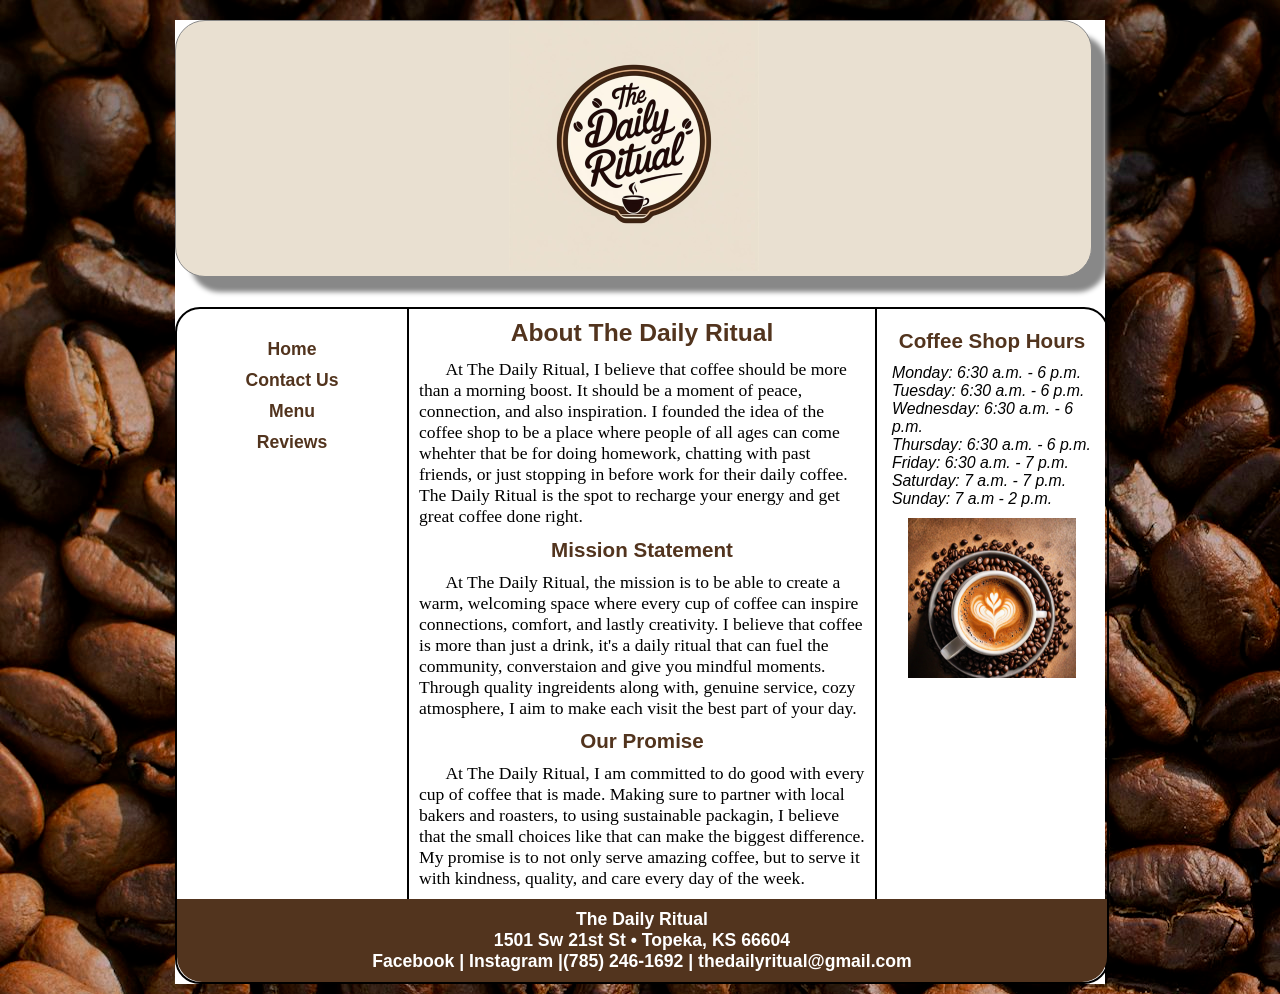
<file: index.html>
<!DOCTYPE html>
<html lang="en">
  <head>
	<!-- 
		Final Project CMIS 410
		Author: Makenzie Millard
		Date: 11/6/2025
		
		These web pages are for educational purposes only, all content should be considered fictional. 
	
	-->

<meta http-equiv = "Content-Type" content = "text/html; charset=utf-8" />
<title>The Daily Ritual</title>
   <link href="css/styles.css" rel="stylesheet" />


</head>

<body>

<div id = "container"> 

<header> 

<a href="index.html"><img src="images/logo31.png" alt="Daily Ritual Logo"/></a>

</header> 

<div id = "wrapper">
		 
<nav> 
	<ul>
	  <li><a href = "index.html">Home</a></li>
	  <li><a href = "contact us.html">Contact Us</a></li>
	  <li><a href = "Menu.html">Menu</a></li>
	  <li><a href = "Reviews.html">Reviews</a></li>
	</ul>
</nav> 
	 
<article id = "main"> 

<h2>About The Daily Ritual</h2>
	<p>At The Daily Ritual, I believe that coffee should be more than a morning boost. It should be a moment of peace, connection, and also inspiration. I founded the idea of the coffee shop to be a place where people of all ages can come whehter that be for doing homework, chatting with past friends, or just stopping in before work for their daily coffee. The Daily Ritual is the spot to recharge your energy and get great coffee done right.</p>

<h3>Mission Statement</h3>
	<p>At The Daily Ritual, the mission is to be able to create a warm, welcoming space where every cup of coffee can inspire connections, comfort, and lastly creativity. I believe that coffee is more than just a drink, it's a daily ritual that can fuel the community, converstaion and give you mindful moments. Through quality ingreidents along with, genuine service, cozy atmosphere, I aim to make each visit the best part of your day.</p>

<h3>Our Promise</h3>
	<p>At The Daily Ritual, I am committed to do good with every cup of coffee that is made. Making sure to partner with local bakers and roasters, to using sustainable packagin, I believe that the small choices like that can make the biggest difference. My promise is to not only serve amazing coffee, but to serve it with kindness, quality, and care every day of the week. </p>

</article> <!-- end main -->

<aside> 

<h3>Coffee Shop Hours</h3>

	<p>Monday: 6:30 a.m. - 6 p.m.</p>
	<p>Tuesday: 6:30 a.m. - 6 p.m.</p>
	<p>Wednesday: 6:30 a.m. - 6 p.m.</p>
	<p>Thursday: 6:30 a.m. - 6 p.m.</p>
	<p>Friday: 6:30 a.m. - 7 p.m.</p>
	<p>Saturday: 7 a.m. - 7 p.m.</p>
	<p>Sunday: 7 a.m - 2 p.m.</p>

<figure>
  <img src = "images/CoffeeCup2.png" alt = "Cup of Coffee"  />

  <figcaption>
    <br />
   
  </figcaption> 
</figure>

</aside>   

<footer> 

	<p>The Daily Ritual<br />
	1501 Sw 21st St  &bull; Topeka, KS 66604<br />
	<a href = "https://facebook.com" target="_blank">Facebook</a> 
	| <a href = "https://instagram.com" target="_blank">Instagram</a>
	|<a href = "tel:+7852461692">(785) 246-1692</a> 
	| <a href = "mailto:thedailyritual@gmail.com">thedailyritual@gmail.com</a></p>

</footer>  

</div> <!-- end wrapper --> 
</div> <!-- end container -->

</body>
</html>
</file>
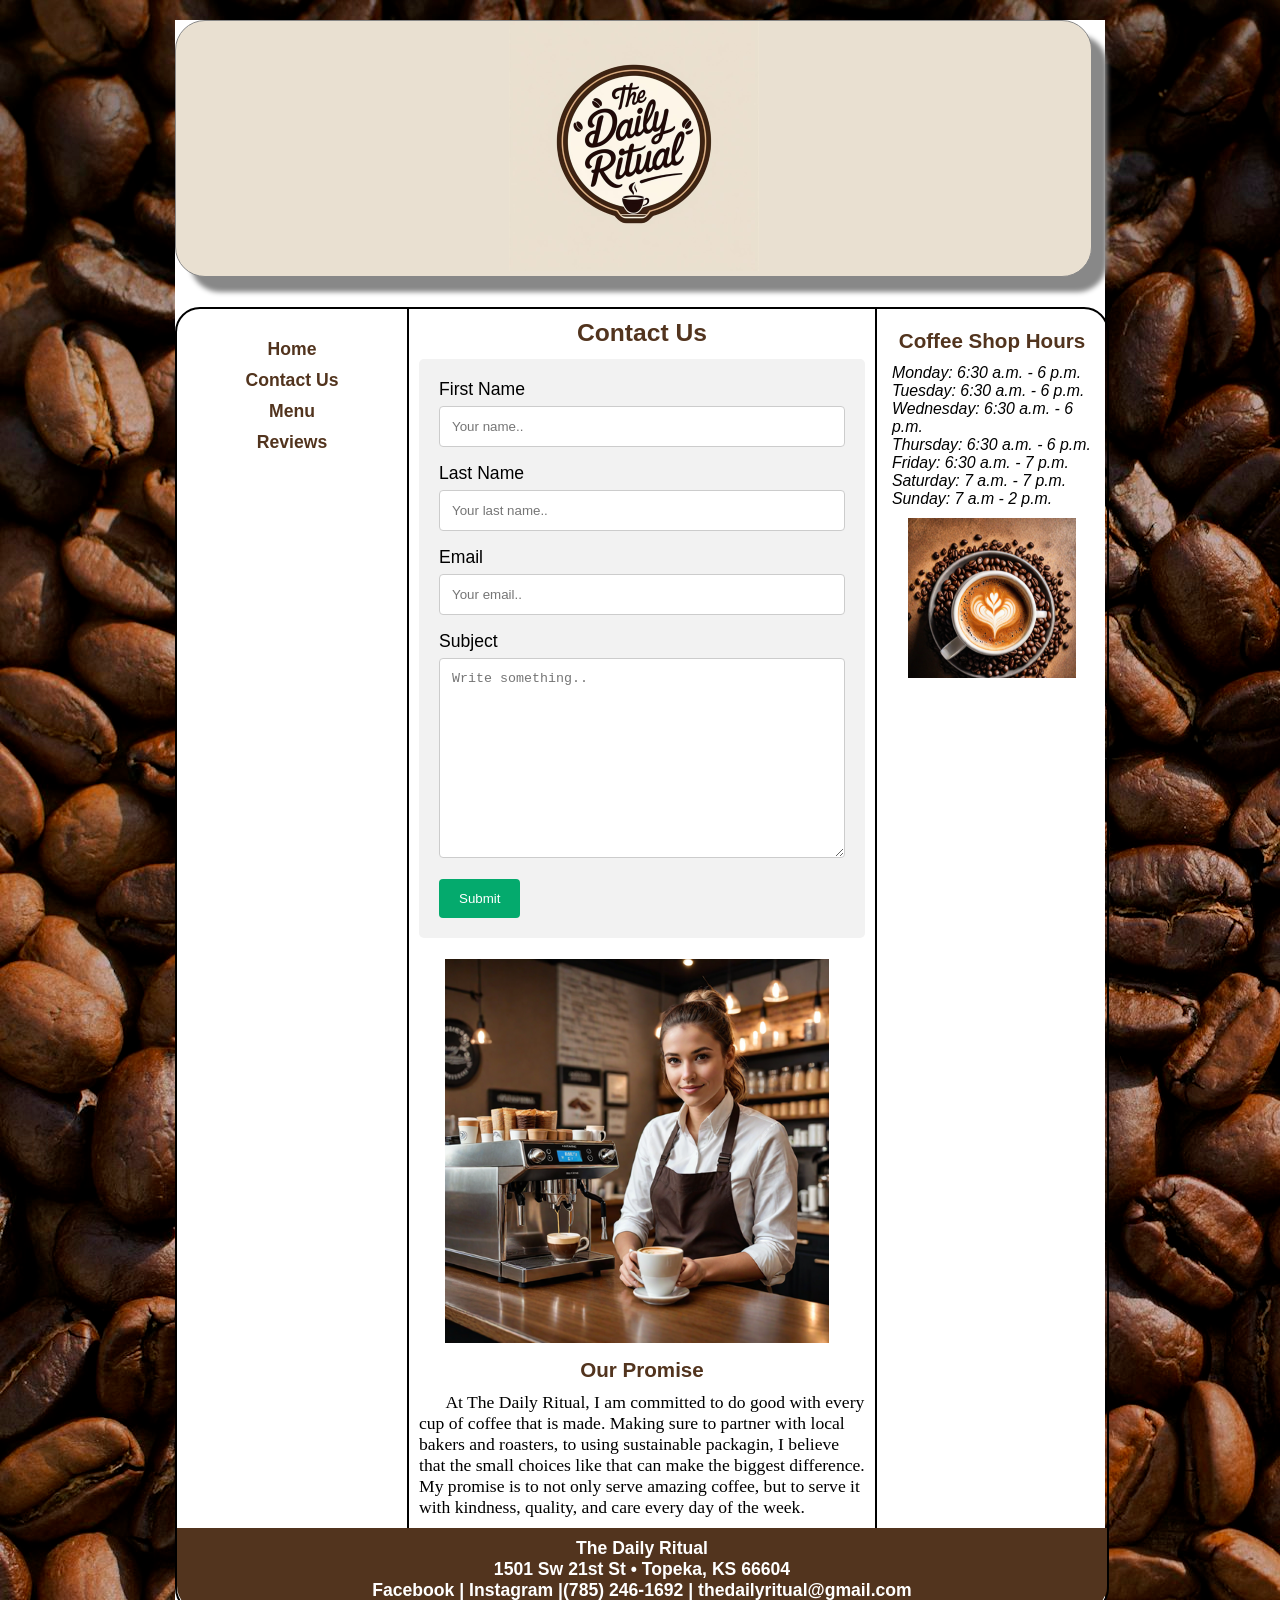
<file: contactus.html>
<!DOCTYPE html>
<html lang="en">
  <head>
	<!-- 
		Final Project CMIS 410
		Author: Makenzie Millard
		Date: 11/6/2025
		
		These web pages are for educational purposes only, all content should be considered fictional. 
	
	-->

<meta http-equiv = "Content-Type" content = "text/html; charset=utf-8" />
<title>The Daily Ritual</title>
   <link href="css/styles.css" rel="stylesheet" />


</head>

<body>

<div id = "container"> 

<header> 

<a href="contactus.html"><img src="images/logo31.png" alt="Daily Ritual Logo"/></a>

</header> 

<div id = "wrapper">
		 
<nav> 
	<ul>
	  <li><a href = "index.html">Home</a></li>
	  <li><a href = "contactus.html">Contact Us</a></li>
	  <li><a href = "menu.html">Menu</a></li>
	  <li><a href = "reviews.html">Reviews</a></li>
	</ul>
</nav> 
	 
<article id = "main"> 

<h2>Contact Us</h2>
	<p><div class="container">
  <form "action_page.php">

    <label for="fname">First Name</label>
    <input type="text" id="fname" name="firstname" placeholder="Your name..">

    <label for="lname">Last Name</label>
    <input type="text" id="lname" name="lastname" placeholder="Your last name..">

    <label for="email">Email</label>
    
     <input type="text" id="email" name="email" placeholder="Your email..">


    <label for="subject">Subject</label>
    <textarea id="subject" name="subject" placeholder="Write something.." style="height:200px"></textarea>

    <input type="submit" value="Submit">

  </form>
</div></p>

<h3></h3>
	<p>
		<img src="images/Barista.png" alt= "barista working" />
	</p>

<h3>Our Promise</h3>
	<p>At The Daily Ritual, I am committed to do good with every cup of coffee that is made. Making sure to partner with local bakers and roasters, to using sustainable packagin, I believe that the small choices like that can make the biggest difference. My promise is to not only serve amazing coffee, but to serve it with kindness, quality, and care every day of the week. </p>

</article> <!-- end main -->

<aside> 

<h3>Coffee Shop Hours</h3>

	<p>Monday: 6:30 a.m. - 6 p.m.</p>
	<p>Tuesday: 6:30 a.m. - 6 p.m.</p>
	<p>Wednesday: 6:30 a.m. - 6 p.m.</p>
	<p>Thursday: 6:30 a.m. - 6 p.m.</p>
	<p>Friday: 6:30 a.m. - 7 p.m.</p>
	<p>Saturday: 7 a.m. - 7 p.m.</p>
	<p>Sunday: 7 a.m - 2 p.m.</p>

<figure>
  <img src = "images/CoffeeCup2.png" alt = "Cup of Coffee"  />

  <figcaption>
    <br />
   
  </figcaption> 
</figure>

</aside>   

<footer> 

	<p>The Daily Ritual<br />
	1501 Sw 21st St  &bull; Topeka, KS 66604<br />
	<a href = "https://facebook.com" target="_blank">Facebook</a> 
	| <a href = "https://instagram.com" target="_blank">Instagram</a>
	|<a href = "tel:+7852461692">(785) 246-1692</a> 
	| <a href = "mailto:thedailyritual@gmail.com">thedailyritual@gmail.com</a></p>

</footer>  

</div> <!-- end wrapper --> 
</div> <!-- end container -->

</body>
</html>
</file>
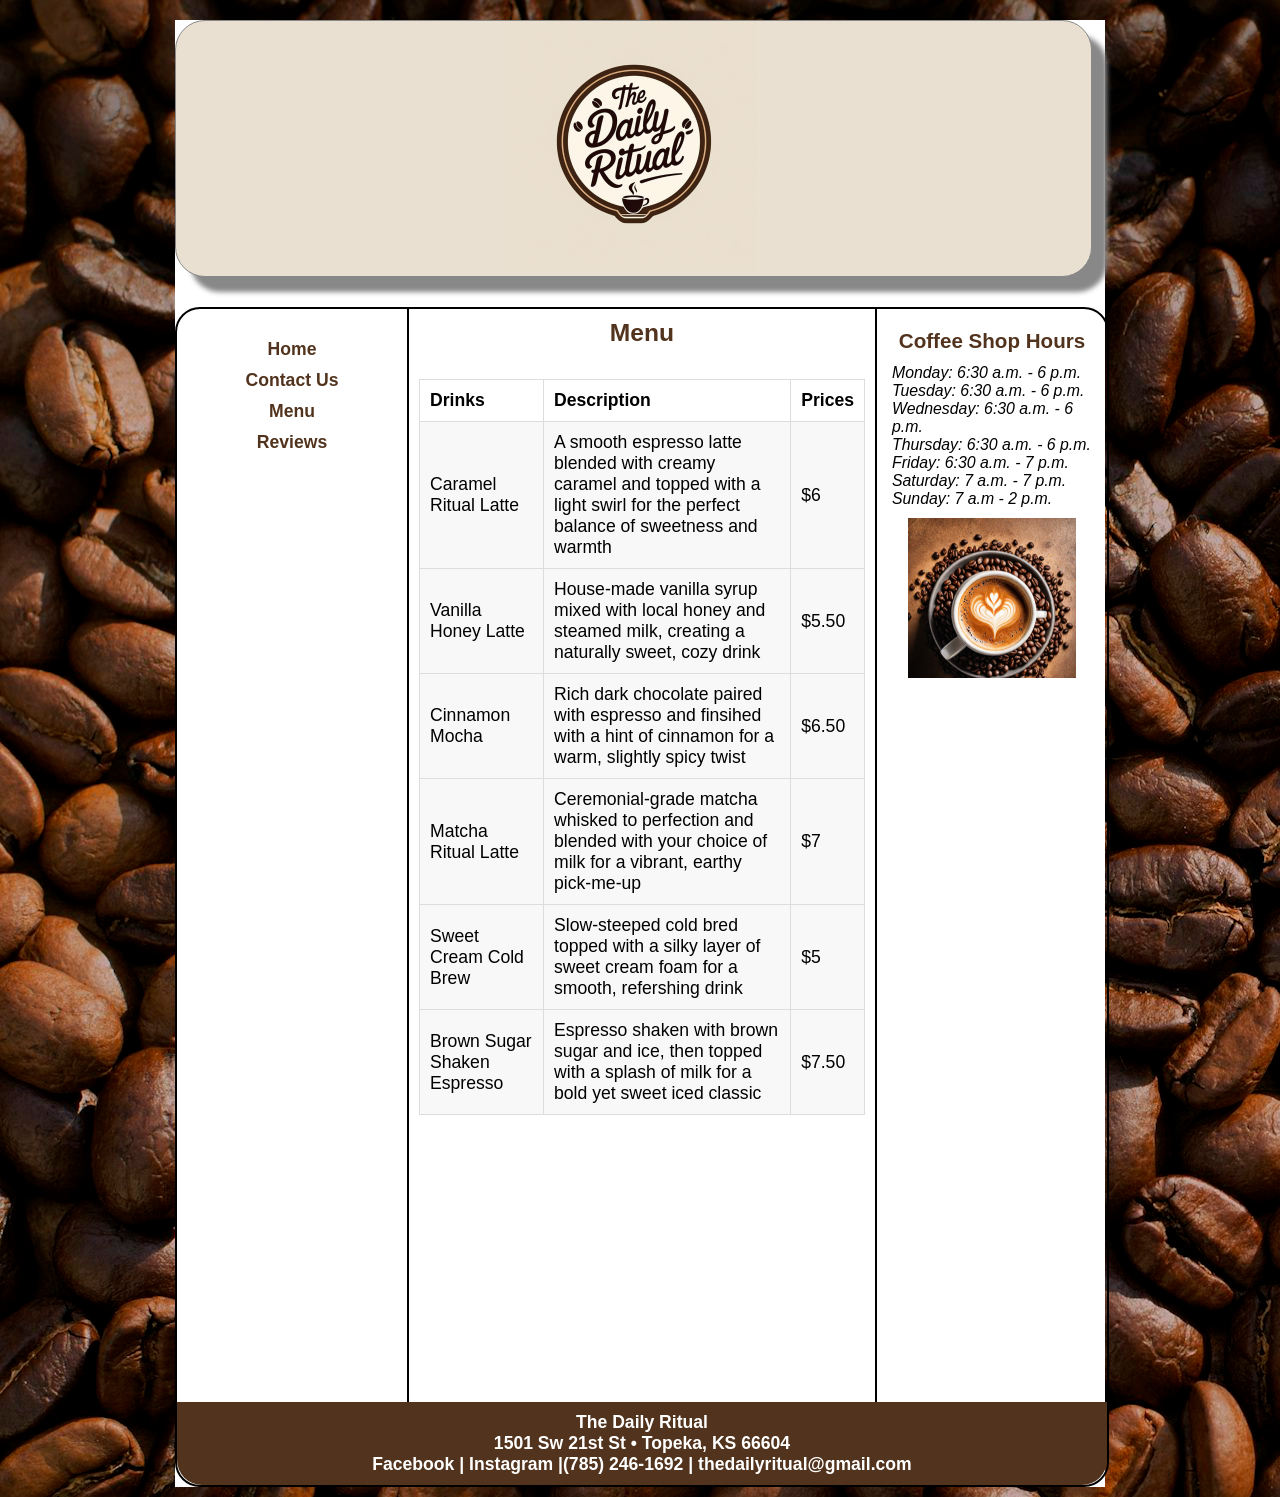
<file: menu.html>
<!DOCTYPE html>
<html lang="en">
  <head>
	<!-- 
		Final Project CMIS 410
		Author: Makenzie Millard
		Date: 11/6/2025
		
		These web pages are for educational purposes only, all content should be considered fictional. 
	
	-->

<meta http-equiv = "Content-Type" content = "text/html; charset=utf-8" />
<title>The Daily Ritual</title>
   <link href="css/styles.css" rel="stylesheet" />


</head>

<body>

<div id = "container"> 

<header> 

<a href="menu.html"><img src="images/logo31.png" alt="Daily Ritual Logo"/></a>

</header> 

<div id = "wrapper">
		 
<nav> 
	<ul>
	  <li><a href = "index.html">Home</a></li>
	  <li><a href = "contactus.html">Contact Us</a></li>
	  <li><a href = "menu.html">Menu</a></li>
	  <li><a href = "reviews.html">Reviews</a></li>
	</ul>
</nav> 
	 
<article id = "main"> 

<h2>Menu</h2>

  <table>
	<thead>
		<tr>
			<th>Drinks</th>
			<th>Description</th>
			<th>Prices</th>
		</tr>
	</thead>
	<tbody>
		<tr>
			<td>Caramel Ritual Latte</td>
			<td>A smooth espresso latte blended with creamy caramel and topped with a light swirl for the perfect balance of sweetness and warmth</td>
			<td>$6</td>
		</tr>
		<tr>
			<td>Vanilla Honey Latte</td>
			<td>House-made vanilla syrup mixed with local honey and steamed milk, creating a naturally sweet, cozy drink</td>
			<td>$5.50</td>
		</tr>
		<tr>
				<td>Cinnamon Mocha</td>
				<td>Rich dark chocolate paired with espresso and finsihed with a hint of cinnamon for a warm, slightly spicy twist</td>
				<td>$6.50</td>
			</tr>
		<tr>
			<td>Matcha Ritual Latte</td>
			<td>Ceremonial-grade matcha whisked to perfection and blended with your choice of milk for a vibrant, earthy pick-me-up</td>
			<td>$7</td>
		</tr>
		<tr>
			<td>Sweet Cream Cold Brew</td>
			<td>Slow-steeped cold bred topped with a silky layer of sweet cream foam for a smooth, refershing drink</td>
			<td>$5</td>
		</tr>
		<tr>
			<td>Brown Sugar Shaken Espresso</td>
			<td>Espresso shaken with brown sugar and ice, then topped with a splash of milk for a bold yet sweet iced classic</td>
			<td>$7.50</td>
		</tr>
	</tbody>
	
	
	</table>
<iframe width="448" height="252" src="https://www.youtube.com/embed/DBEIfYc2C3A?si=PaDRrtFfrB4A1Th3&amp;controls=0" title="YouTube video player" frameborder="0" allow="accelerometer; autoplay; clipboard-write; encrypted-media; gyroscope; picture-in-picture; web-share" referrerpolicy="strict-origin-when-cross-origin" allowfullscreen></iframe>



</article> <!-- end main -->

<aside> 

<h3>Coffee Shop Hours</h3>

	<p>Monday: 6:30 a.m. - 6 p.m.</p>
	<p>Tuesday: 6:30 a.m. - 6 p.m.</p>
	<p>Wednesday: 6:30 a.m. - 6 p.m.</p>
	<p>Thursday: 6:30 a.m. - 6 p.m.</p>
	<p>Friday: 6:30 a.m. - 7 p.m.</p>
	<p>Saturday: 7 a.m. - 7 p.m.</p>
	<p>Sunday: 7 a.m - 2 p.m.</p>

<figure>
  <img src = "images/CoffeeCup2.png" alt = "Cup of Coffee"  />

  <figcaption>
    <br />
   
  </figcaption> 
</figure>

</aside>   

<footer> 

	<p>The Daily Ritual<br />
	1501 Sw 21st St  &bull; Topeka, KS 66604<br />
	<a href = "https://facebook.com" target="_blank">Facebook</a> 
	| <a href = "https://instagram.com" target="_blank">Instagram</a>
	|<a href = "tel:+7852461692">(785) 246-1692</a> 
	| <a href = "mailto:thedailyritual@gmail.com">thedailyritual@gmail.com</a></p>

</footer>  

</div> <!-- end wrapper --> 
</div> <!-- end container -->

</body>
</html>
</file>
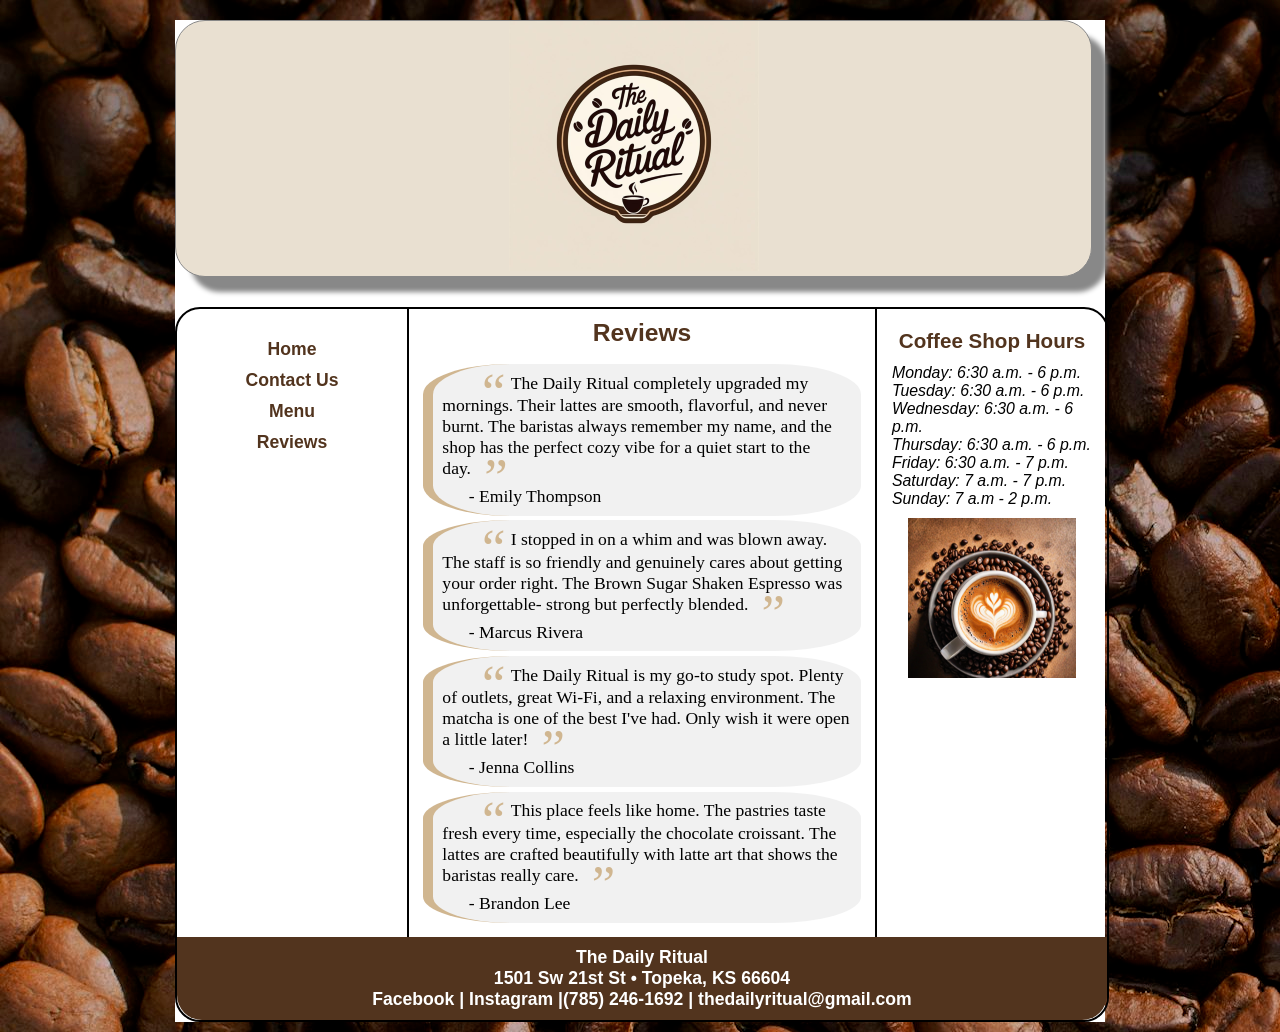
<file: reviews.html>
<!DOCTYPE html>
<html lang="en">
  <head>
	<!-- 
		Final Project CMIS 410
		Author: Makenzie Millard
		Date: 11/6/2025
		
		These web pages are for educational purposes only, all content should be considered fictional. 
	
	-->

<meta http-equiv = "Content-Type" content = "text/html; charset=utf-8" />
<title>The Daily Ritual</title>
   <link href="css/styles.css" rel="stylesheet" />


</head>

<body>

<div id = "container"> 

<header> 

<a href="reviews.html"><img src="images/logo31.png" alt="Daily Ritual Logo"/></a>

</header> 

<div id = "wrapper">
		 
<nav> 
	<ul>
	  <li><a href = "index.html">Home</a></li>
	  <li><a href = "contactus.html">Contact Us</a></li>
	  <li><a href = "menu.html">Menu</a></li>
	  <li><a href = "reviews.html">Reviews</a></li>
	</ul>
</nav> 
	 
<article id = "main"> 

<h2>Reviews</h2>
	<blockquote><p>The Daily Ritual completely upgraded my mornings. Their lattes are smooth, flavorful, and never burnt. The baristas always remember my name, and the shop has the perfect cozy vibe for a quiet start to the day.</p>
	<p>- Emily Thompson</p>
	</blockquote>

	<blockquote><p>I stopped in on a whim and was blown away. The staff is so friendly and genuinely cares about getting your order right. The Brown Sugar Shaken Espresso was unforgettable- strong but perfectly blended.</p>
	<p>- Marcus Rivera</p>
	</blockquote>
	
	<blockquote><p>The Daily Ritual is my go-to study spot. Plenty of outlets, great Wi-Fi, and a relaxing environment. The matcha is one of the best I've had. Only wish it were open a little later!</p>
	<p>- Jenna Collins</p>
	</blockquote>
	
	<blockquote><p>This place feels like home. The pastries taste fresh every time, especially the chocolate croissant. The lattes are crafted beautifully with latte art that shows the baristas really care.</p>
	<p>- Brandon Lee</p>
	</blockquote>
	
</article> <!-- end main -->

<aside> 

<h3>Coffee Shop Hours</h3>

	<p>Monday: 6:30 a.m. - 6 p.m.</p>
	<p>Tuesday: 6:30 a.m. - 6 p.m.</p>
	<p>Wednesday: 6:30 a.m. - 6 p.m.</p>
	<p>Thursday: 6:30 a.m. - 6 p.m.</p>
	<p>Friday: 6:30 a.m. - 7 p.m.</p>
	<p>Saturday: 7 a.m. - 7 p.m.</p>
	<p>Sunday: 7 a.m - 2 p.m.</p>

<figure>
  <img src = "images/CoffeeCup2.png" alt = "Cup of Coffee"  />

  <figcaption>
    <br />
   
  </figcaption> 
</figure>

</aside>   

<footer> 

	<p>The Daily Ritual<br />
	1501 Sw 21st St  &bull; Topeka, KS 66604<br />
	<a href = "https://facebook.com" target="_blank">Facebook</a> 
	| <a href = "https://instagram.com" target="_blank">Instagram</a>
	|<a href = "tel:+7852461692">(785) 246-1692</a> 
	| <a href = "mailto:thedailyritual@gmail.com">thedailyritual@gmail.com</a></p>

</footer>  

</div> <!-- end wrapper --> 
</div> <!-- end container -->

</body>
</html>
</file>
<file: css/styles.css>
@charset "utf-8";
/*
   sample start file for final project - educational use only
   
   Author:   
   Date:     
   
  

*/

* {
    margin: 0; 
    padding: 0;
}

body {
    font-size: 1.1em;
    font-family: Arial, Helvetica, sans-serif;
	background-image:url("coffee.jpg");
}
#container {
    width: 930px;
    border-width: 2px;
    margin: 0 auto;
    background-color: white;
}


header {
    width: 915px;	/* reduced by 20px to accommodate shadow */
    margin-bottom: 30px;
    margin-top: 20px;
    text-align: center;
    border: 1px solid #888888;
    box-shadow: 15px 15px 5px 0 #888888;
	background-color:#e9e0d1;
    border-radius: 30px;  	
}

nav {
    width: 200px;
    margin: 0 5px 0 5px; 
    padding: 25px 10px 0 10px;
    float: left;
    text-align: center;
}

nav ul {
    font-weight: bold;
    list-style: none;
}

nav ul li a {
    padding: 5px;
    color: #52341e;
    text-decoration: none;
    display:block;
}

nav ul li a:hover {
    background: gray;
    border-radius: 10px;
    color: white;
}

#main {
    width: 446px;
    padding: 10px;
    float: left;
    color: black;
    border-left: 2px solid;
    border-right: 2px solid;    
}

#main p {
    text-indent: 1.5em;
}

figure{
    padding-top: 10px;
    text-align: center;
}

figcaption {
    font-style: italic;
}

aside {
    width: 200px;
    margin: 0 5px 0 5px;
    padding: 10px;
    float: right;
}

aside p {
    font-style: italic;
    font-size: 0.9em;
}

h2 {
    font-size: 1.4em;
    text-align: center;
    padding-bottom: 0.5em;
	color: #52341e;
}

h3 {
    text-align: center;
    padding-bottom: 0.5em;
    padding-top: 0.5em;
	color:#52341e; 
}

footer {
    width: 910px;
    margin: 0;
    padding: 10px;
    background-color: #52341e;
    clear: both;
    color: #ffffff;
    font-weight: bold;
    text-align: center;
	border-bottom-left-radius: 25px;
	border-bottom-right-radius: 25px;
}

#wrapper {
    width: 930px;
    margin-bottom: 10px;
    border: 2px solid;
    border-radius: 25px;
}/* navigation for footer */
footer a:link {
    color: white;
    text-decoration: none;
}

footer a:visited {
    color: navy;
    background-color: grey;
    text-decoration: none;
}

footer a:hover {
    text-decoration: underline;
}
/* Style inputs with type="text", select elements and textareas */
input[type=text], select, textarea {
  width: 100%; /* Full width */
  padding: 12px; /* Some padding */ 
  border: 1px solid #ccc; /* Gray border */
  border-radius: 4px; /* Rounded borders */
  box-sizing: border-box; /* Make sure that padding and width stays in place */
  margin-top: 6px; /* Add a top margin */
  margin-bottom: 16px; /* Bottom margin */
  resize: vertical /* Allow the user to vertically resize the textarea (not horizontally) */
}

/* Style the submit button with a specific background color etc */
input[type=submit] {
  background-color: #04AA6D;
  color: white;
  padding: 12px 20px;
  border: none;
  border-radius: 4px;
  cursor: pointer;
}

/* When moving the mouse over the submit button, add a darker green color */
input[type=submit]:hover {
  background-color: #45a049;
}

/* Add a background color and some padding around the form */
.container {
  border-radius: 5px;
  background-color: #f2f2f2;
  padding: 20px;
}

/*Style for the menu table*/
table{
	width: 100%;
	border-collapse: collapse;
	margin-top: 20px;
	margin-bottom: 20px;
}
table th, table td{
	padding: 10px;
	text-align: left;
	border: 1px solid #ddd;
}
table td{
	background-color:#f8f8f8;
}
/*Style for the review table*/
blockquote {
  background: rgb(241, 241, 241);
  border-left: 10px solid rgba(176,124,48,0.5);
  quotes: "\201C""\201D""\201C""\2019";
  	border-radius: 20%;
	margin: 1%;
	padding: 2%;
}
blockquote p:first-of-type:before {
  color: rgba(176,124,48,0.50);
  content: open-quote;
  font-size: 3em;
  line-height: 0.1em;
  margin: 0.2em 0.1em 0em 0.25em;
  vertical-align: -0.4em;
}
blockquote p:first-of-type:after {
  color: rgba(176,124,48,0.50);
  content: close-quote;
  font-size: 3em;
  line-height: 0.3em;
  margin: 0.2em 0.1em 0em 0.25em;
  vertical-align: -0.4em;
}
q {quotes: "\201C" "\201D" "\2018" "\2019";}
q:before {content:open-quote;}
q:after {content:close-quote;}
article p, article address {font-family: "Times New Roman", Times, serif;}
</file>
